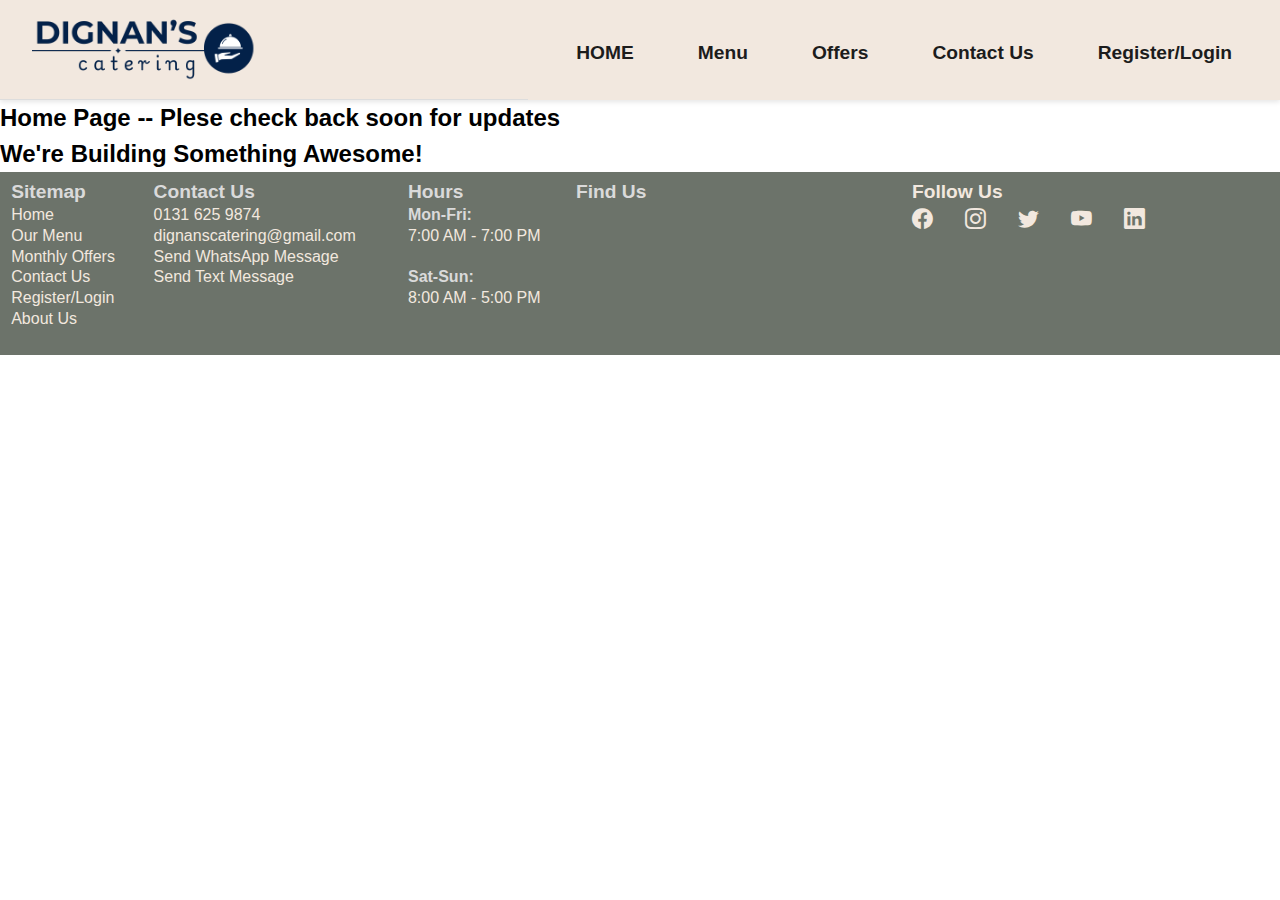
<file: index.html>
<!DOCTYPE html>
<html lang="en">
<head>
    <meta charset="UTF-8">
    <meta name="viewport" content="width=device-width, initial-scale=1.0">
    <title>Dignan's catering</title>
    <link rel="stylesheet" href="css/styles.css">
    
    <link rel="stylesheet" href="https://cdn.jsdelivr.net/npm/bootstrap-icons@1.11.3/font/bootstrap-icons.min.css">

</head>
<body>
    <!-- Header Container -->
    <header>
        <!-- left hand container -->
         <div class="header-top">
            <div class="logo container">
                <img class="logo" src="images/dignans.png" alt="Dignan's Catering Logo">
            </div>
            <!-- <div class="text-logp">
                dignans catering
            </div> -->
         </div>
         <!-- End of left hand container-->
            
         <!-- Start of Navigation Bar -->
        
          <nav class="nav" id="nav">
            
            <button class="cerrar-menu" id="cerrar"><i class="bi bi-x-lg"></i></button>

            <ul class="nav-list">
                <li><a href="index.html">HOME</a></li>
                <li><a href="menu.html">Menu</a></li>
                <li><a href="offers.html">Offers</a></li>
                <li><a href="contact-us.html">Contact Us</a></li>
                <li><a href="register-login.html">Register/Login</a></li>
            </ul>
          </nav>
          
          <button class="abrir-menu" id="abrir"><i class="bi bi-list"></i></button>
          
          <!-- End of navigation bar -->
    </header>
    <!-- End of Header -->
<!-- Main part of page -->
<main class="home">
    <h2>Home Page -- Plese check back soon for updates <br>
        We're Building Something Awesome!  </h2>
</main>
<footer class="footer">
    <!-- Left hand -->
    <div class="footer-section">
        <div class="sitemap">
            <h3>Sitemap</h3>
            <p><a href="index.html">Home</a></p>
            <p><a href="menu.html">Our Menu</a></p>
            <p><a href="offers.html">Monthly Offers</a></p>
            <p><a href="contact-us.html">Contact Us</a></p>
            <p><a href="register-login.html">Register/Login</a></p>
            <p><a href="#">About Us</a></p>

        </div>

        <div class="contact-us">
            <h3>Contact Us</h3>
            <p><a href="tel:+441316259874">0131 625 9874</a></p>
            <p> <a href="mailto:dignanscatering@gmail.com">dignanscatering@gmail.com </a> </p>
            <p><a href="https://wa.me/441316259874"> Send WhatsApp Message</a></p>
            <p><a href="sms:+441316259874">Send Text Message</a></p>
        </div>
       
        <div class="open-hours">
            <h3>Hours</h3>
            <h4>Mon-Fri:</h4> <p> 7:00 AM - 7:00 PM</p>
            <br>
            <h4>Sat-Sun:</h4> <p> 8:00 AM - 5:00 PM</p>
        </div>
        <div class="find-us">
            <h3>Find Us</h3>
            
            <iframe src="https://www.google.com/maps/embed?pb=!1m18!1m12!1m3!1d8935.452559954687!2d-3.194233313474652!3d55.95174397053437!2m3!1f0!2f0!3f0!3m2!1i1024!2i768!4f13.1!3m3!1m2!1s0x4887c788b8bab3c3%3A0xd28beb63ff981b64!2sEdinburgh%20EH8%208BG!5e0!3m2!1sen!2suk!4v1734085086407!5m2!1sen!2suk" width="600" height="450" style="border:0;" allowfullscreen="" loading="lazy" referrerpolicy="no-referrer-when-downgrade"></iframe>
        </div>
        <div class="follow-us">
            <h3>Follow Us</h3>
            <div class="icons">
                <a href="#" class="social-icon"><i class="bi bi-facebook"></i> </a>
                <a href="#" class="social-icon"><i class="bi bi-instagram"></i></a>
                <a href="#" class="social-icon"><i class="bi bi-twitter"></i></a>
                <a href="#" class="social-icon"><i class="bi bi-youtube"></i></a>
                <a href="#" class="social-icon"><i class="bi bi-linkedin"></i></i></a>
            </div>
        </div>

        
    </div>
</footer>
    <script src="./js/script.js"></script>
</body>
</html>
</file>
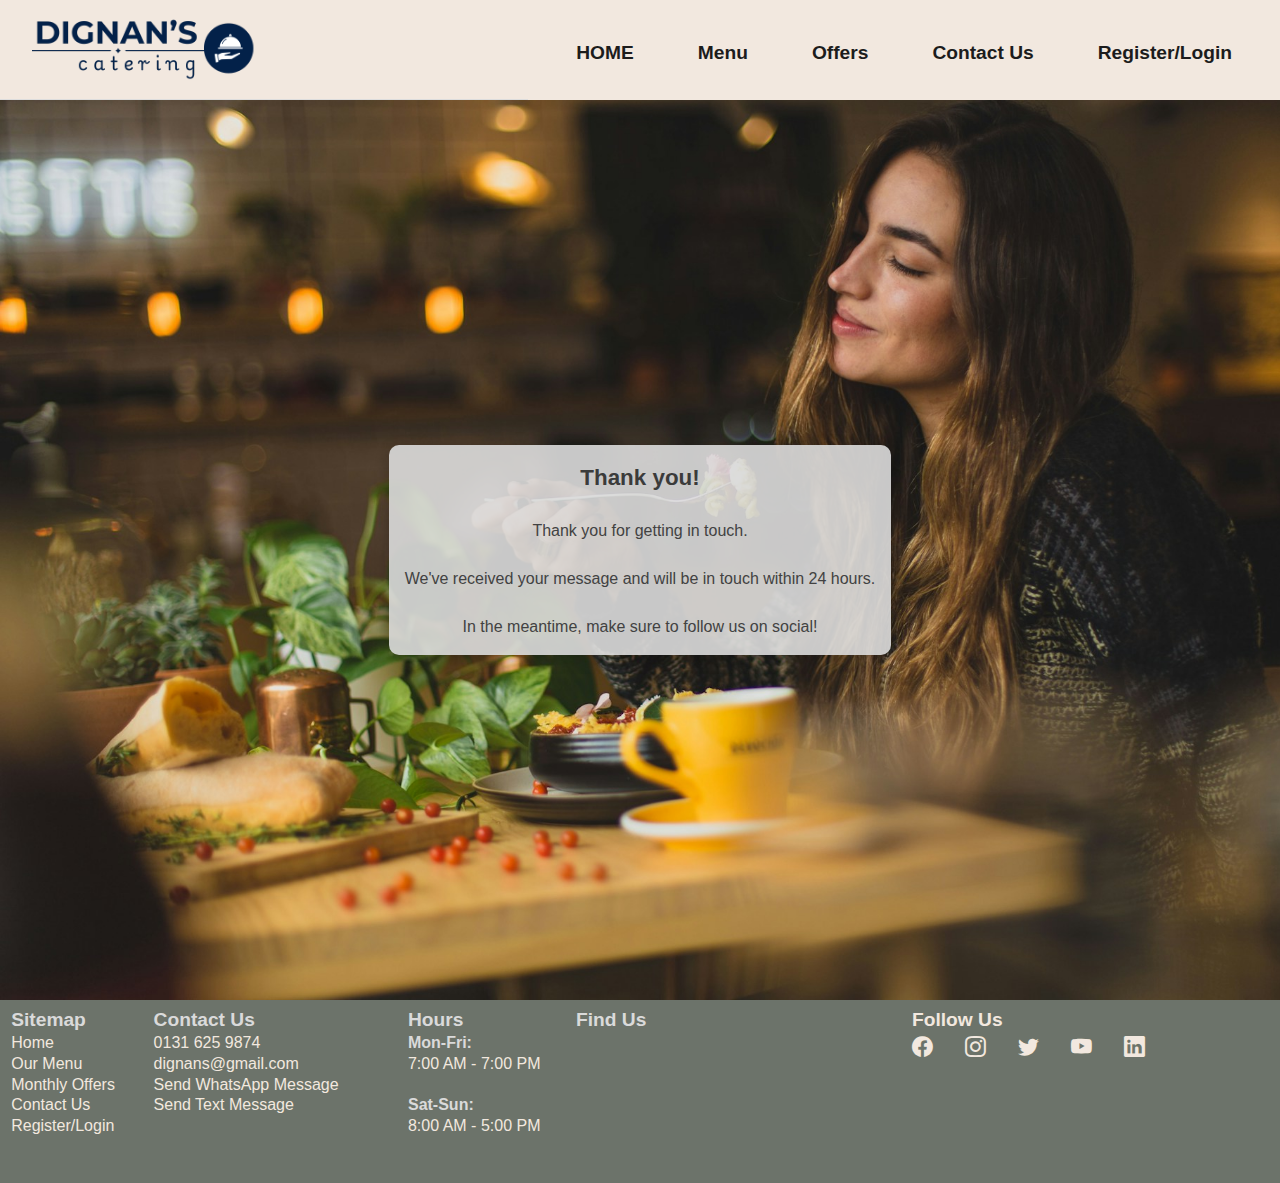
<file: confirmation.html>
<!DOCTYPE html>
<html lang="en">
<head>
    <meta charset="UTF-8">
    <meta name="viewport" content="width=device-width, initial-scale=1.0">

    <!-- Robots -->
    <meta name="robots" content="index, follow">
    
    <title>Dignan's catering - Registration Confirmation</title>
    <link rel="stylesheet" href="css/styles.css">
    
    <link rel="stylesheet" href="https://cdn.jsdelivr.net/npm/bootstrap-icons@1.11.3/font/bootstrap-icons.min.css">

</head>
<body>
    <!-- Header Container -->
    <header>
        
         <div class="header-top">
            <div class="logo container">
                <img class="logo" src="images/dignans.png" alt="Dignan's Catering Logo">
            </div>
         </div>
          <button class="abrir-menu" id="abrir"><i class="bi bi-list"></i></button>
          <nav class="nav" id="nav">
            
            <button class="cerrar-menu" id="cerrar"><i class="bi bi-x-lg"></i></button>

            <ul class="nav-list">
                <li><a href="index.html">HOME</a></li>
                <li><a href="menu.html">Menu</a></li>
                <li><a href="offers.html">Offers</a></li>
                <li><a href="contact-us.html">Contact Us</a></li>
                <li><a href="register-login.html">Register/Login</a></li>
            </ul>
          </nav>
    
    </header>
    <!-- End of Header -->
<!-- Main part of page -->
<main class="main-content">
    <section class="confirmation-form-section">
        <!-- <h1>Contact Us</h1> -->
        <div class="confirmation-form">
            <h3>Thank you!</h3><br>
            <p>Thank you for getting in touch. <span id="storedName"></span></p><br>
            <p>We've received your message and will be in touch within 24 hours. <span id="storedEmail"></span></p><br>
            <p>In the meantime, make sure to follow us on social!</p>
            <p id="storedMessage"></p>
        </div>
    </section>
</main>
<footer class="footer">
    <!-- Left hand -->
    <div class="footer-section">
        <div class="sitemap">
            <h3>Sitemap</h3>
            <p><a href="index.html">Home</a></p>
            <p><a href="menu.html">Our Menu</a></p>
            <p><a href="offers.html">Monthly Offers</a></p>
            <p><a href="contact-us.html">Contact Us</a></p>
            <p><a href="register-login.html">Register/Login</a></p>
            
        </div>

        <div class="contact-us">
            <h3>Contact Us</h3>
            <p><a href="tel:+441316259874">0131 625 9874</a></p>
            <p> <a href="mailto:dignans@gmail.com">dignans@gmail.com </a> </p>
            <p><a href="https://wa.me/441316259874"> Send WhatsApp Message</a></p>
            <p><a href="sms:+441316259874">Send Text Message</a></p>
        </div>
       
        <div class="open-hours">
            <h3>Hours</h3>
            <h4>Mon-Fri:</h4> <p> 7:00 AM - 7:00 PM</p>
            <br>
            <h4>Sat-Sun:</h4> <p> 8:00 AM - 5:00 PM</p>
        </div>
        <div class="find-us">
            <h3>Find Us</h3>
            
            <iframe title="Map showing the location of dignan's Catering" src="https://www.google.com/maps/embed?pb=!1m18!1m12!1m3!1d8935.452559954687!2d-3.194233313474652!3d55.95174397053437!2m3!1f0!2f0!3f0!3m2!1i1024!2i768!4f13.1!3m3!1m2!1s0x4887c788b8bab3c3%3A0xd28beb63ff981b64!2sEdinburgh%20EH8%208BG!5e0!3m2!1sen!2suk!4v1734085086407!5m2!1sen!2suk" width="600" height="450" style="border:0;" allowfullscreen="" loading="lazy" referrerpolicy="no-referrer-when-downgrade"></iframe>
        </div>
        <div class="follow-us">
            <h3>Follow Us</h3>
            <div class="icons">
                <a href="https://www.facebook.com/" class="social-icon"><i class="bi bi-facebook"></i> </a>
                <a href="https://www.instagram.com/" class="social-icon"><i class="bi bi-instagram"></i></a>
                <a href="https://twitter.com/" class="social-icon"><i class="bi bi-twitter"></i></a>
                <a href="https://www.youtube.com/" class="social-icon"><i class="bi bi-youtube"></i></a>
                <a href="https://www.linkedin.com/" class="social-icon"><i class="bi bi-linkedin"></i></a>
            </div>
        </div>

        
    </div>
</footer>
    <script src="./js/script.js"></script>
</body>
</html>
</file>
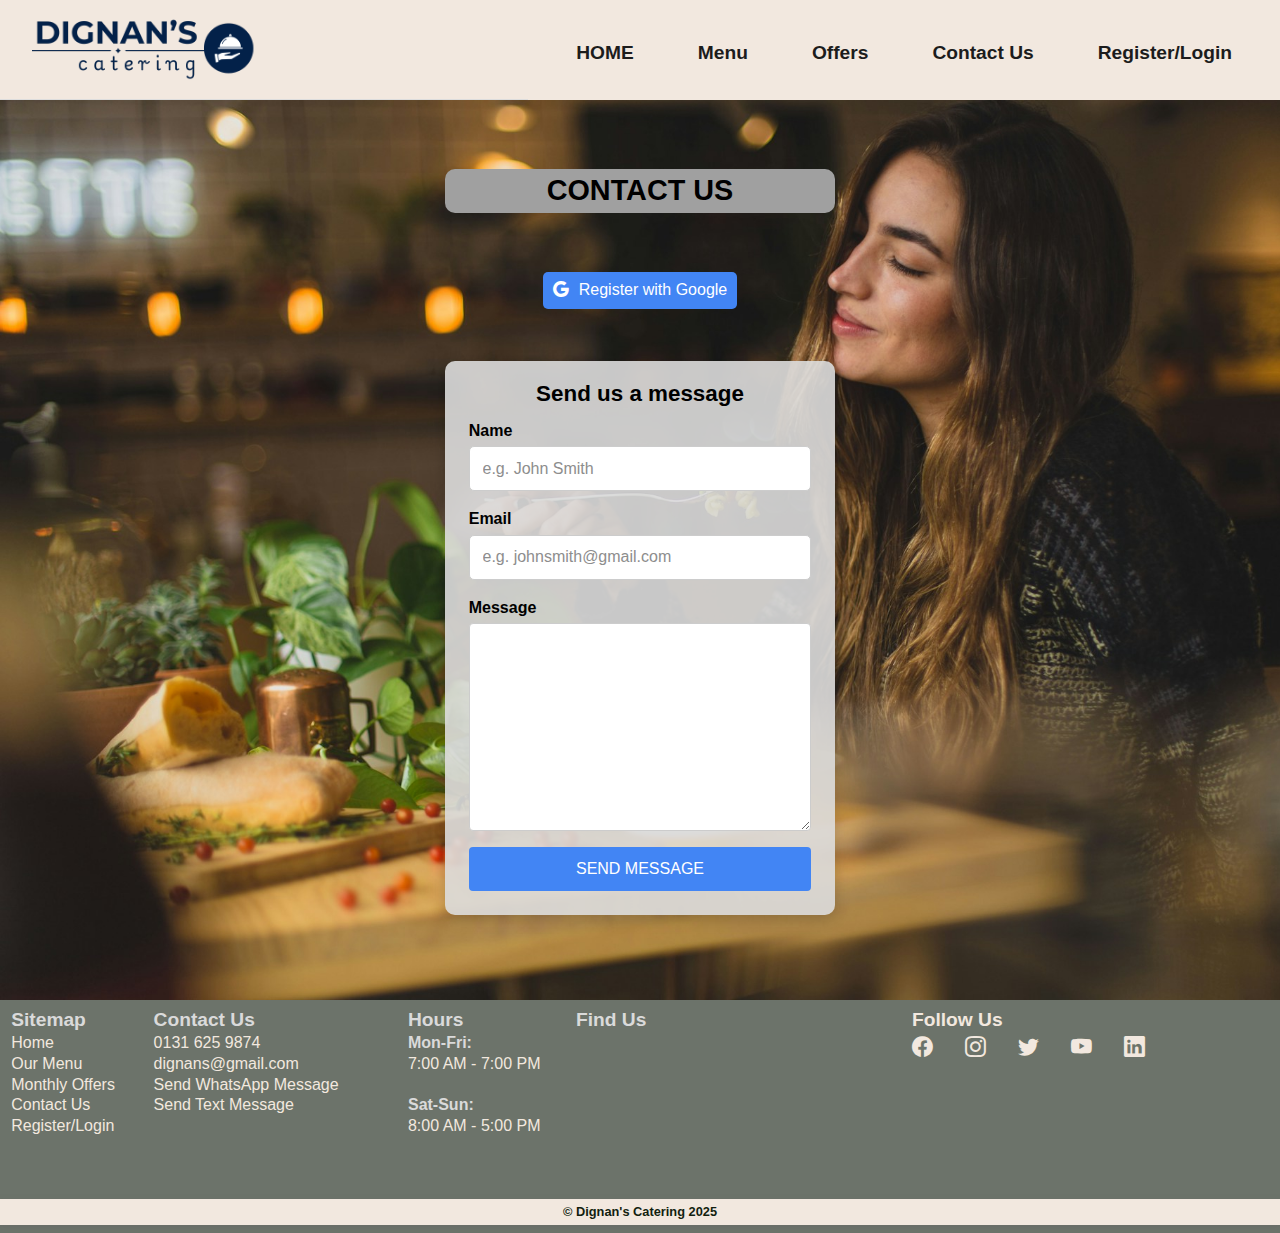
<file: contact-us.html>
<!DOCTYPE html>
<html lang="en">
    <head>
        <meta charset="UTF-8">
        <meta name="viewport" content="width=device-width, initial-scale=1.0">
    
        <!-- SEO Meta Tags -->
         <meta name="description" content="Get in touch with Dignan's Catering for inquiries, orders, or special catering requests. Contact us via phone, email, WhatsApp, or visit us in Edinburgh.">
         <meta name="keywords" content="contact Dignan's Catering, catering inquiries, food orders, customer support, Edinburgh catering">
         <meta name="author" content="Dignan's Catering">
         <meta name="robots" content="index, follow">
    
        <!-- Open Graph (For Facebook & Linkedin) -->
         <meta property="og:title" content="Contact Dignan's Catering - We're Here to Help!">
         <meta property="og:description" content="Have questions or need catering services? Reach out to Dignan's Catering via phone, email, or WhatsApp. We're happy to assist!">
         <meta property="og:image" content="images/dignans.png">
         <meta property="og:url" content="https://dignnanscatering.netlify.app/contact-us">
         <meta property="og:type" content="website">
    
         <!-- Twitter Card (For Twitter/X sharing) -->
         <meta name="twitter:card" content="summary_large_image">
         <meta name="twitter:title" content="Contact Dignan's Catering - We're Here to Help!">
         <meta name="twitter:description" content="Reach out to Dignan's Catering for orders, inquiries, or special requests. Contact us today!">     
         <meta name="twitter:image" content="images/dignans.png">
         <meta property="og:url" content="https://dignnanscatering.netlify.app/contact-us">
         <meta property="og:type" content="website">

         <!-- Robots -->
         <meta name="robots" content="index, follow">
    
        <title>Dignan's catering - Delicious Food for Every Ocassion</title>
        <link rel="stylesheet" href="css/styles.css">
        
        <link rel="stylesheet" href="https://cdn.jsdelivr.net/npm/bootstrap-icons@1.11.3/font/bootstrap-icons.min.css">
    
    </head>
<body>
    <!-- Header Container -->
    <header>
        <!-- left hand container -->
         <div class="header-top">
            <div class="logo container">
                <a href="index.html"><img class="logo" src="images/dignans.png" alt="Dignan's Catering Logo"></a>
            </div>
         </div>
          <button class="abrir-menu" id="abrir"><i class="bi bi-list"></i></button>
          <nav class="nav" id="nav">
            
            <button class="cerrar-menu" id="cerrar"><i class="bi bi-x-lg"></i></button>

            <ul class="nav-list">
                <li><a href="index.html">HOME</a></li>
                <li><a href="menu.html">Menu</a></li>
                <li><a href="offers.html">Offers</a></li>
                <li><a href="contact-us.html">Contact Us</a></li>
                <li><a href="register-login.html">Register/Login</a></li>
            </ul>
          </nav>
    
    </header>
    <!-- End of Header -->
<!-- Main part of page -->
<main class="main-content">
    <section class="contact-us-section">
        <h2>CONTACT US</h2>
        <section class="contact">
            <button class="google-btn">
                <i class="bi bi-google"></i> Register with Google
            </button>
        </section>
        <section class="contact-form-section">
            <h3>Send us a message</h3>
            <form class="contact-form" id="myform" onsubmit="return validateForm()">
                <div class="form-group" >
                    <label for="name">  Name</label> 
                    <input type="text" id="name" name="name" placeholder="e.g. John Smith" required>
                    <span id="nameError" class="error"></span>
            </div>
            
            <div class="form-group">
                    <label for="email">  Email</label> 
                    <input type="email" id="email" name="email" placeholder="e.g. johnsmith@gmail.com" required>
                    <span id="emailError" class="error"></span>
                </div>

                <div class="form-group">
                    <label for="message">  Message</label> 
                    <textarea id="message" name="message" cols="30" rows="10" placeholder="" required> </textarea>
                    <span id="messageError" class="error"></span>
                </div>

                <div class="form-group">
                    <button type="submit" class="submit-btn">SEND MESSAGE</button>
                </div>
            </form>
        </section>
    </section>
<script src="js/script.js"></script>

</main>
<footer class="footer">
    <!-- Left hand -->
    <div class="footer-section">
        <div class="sitemap">
            <h3>Sitemap</h3>
            <p><a href="index.html">Home</a></p>
            <p><a href="menu.html">Our Menu</a></p>
            <p><a href="offers.html">Monthly Offers</a></p>
            <p><a href="contact-us.html">Contact Us</a></p>
            <p><a href="register-login.html">Register/Login</a></p>
            

        </div>

        <div class="contact-us">
            <h3>Contact Us</h3>
            <p><a href="tel:+441316259874">0131 625 9874</a></p>
            <p> <a href="mailto:dignans@gmail.com">dignans@gmail.com </a> </p>
            <p><a href="https://wa.me/441316259874"> Send WhatsApp Message</a></p>
            <p><a href="sms:+441316259874">Send Text Message</a></p>
        </div>
       
        <div class="open-hours">
            <h3>Hours</h3>
            <h4>Mon-Fri:</h4> <p> 7:00 AM - 7:00 PM</p>
            <br>
            <h4>Sat-Sun:</h4> <p> 8:00 AM - 5:00 PM</p>
        </div>
        <div class="find-us">
            <h3>Find Us</h3>
            
            <iframe title="Map showing the location of dignan's Catering" src="https://www.google.com/maps/embed?pb=!1m18!1m12!1m3!1d8935.452559954687!2d-3.194233313474652!3d55.95174397053437!2m3!1f0!2f0!3f0!3m2!1i1024!2i768!4f13.1!3m3!1m2!1s0x4887c788b8bab3c3%3A0xd28beb63ff981b64!2sEdinburgh%20EH8%208BG!5e0!3m2!1sen!2suk!4v1734085086407!5m2!1sen!2suk" width="600" height="450" style="border:0;" allowfullscreen="" loading="lazy" referrerpolicy="no-referrer-when-downgrade"></iframe>
        </div>
        <div class="follow-us">
            <h3>Follow Us</h3>
            <div class="icons">
                <a href="https://www.facebook.com/" class="social-icon"><i class="bi bi-facebook"></i> </a>
                <a href="https://www.instagram.com/" class="social-icon"><i class="bi bi-instagram"></i></a>
                <a href="https://twitter.com/" class="social-icon"><i class="bi bi-twitter"></i></a>
                <a href="https://www.youtube.com/" class="social-icon"><i class="bi bi-youtube"></i></a>
                <a href="https://www.linkedin.com/" class="social-icon"><i class="bi bi-linkedin"></i></a>
            </div>
        </div>

        <div class="copyright">
            <h4> &copy; Dignan's Catering 2025 </h4>
        </div>
        
    </div>
</footer>
    <script src="./js/script.js"></script>
</body>
</html>
</file>
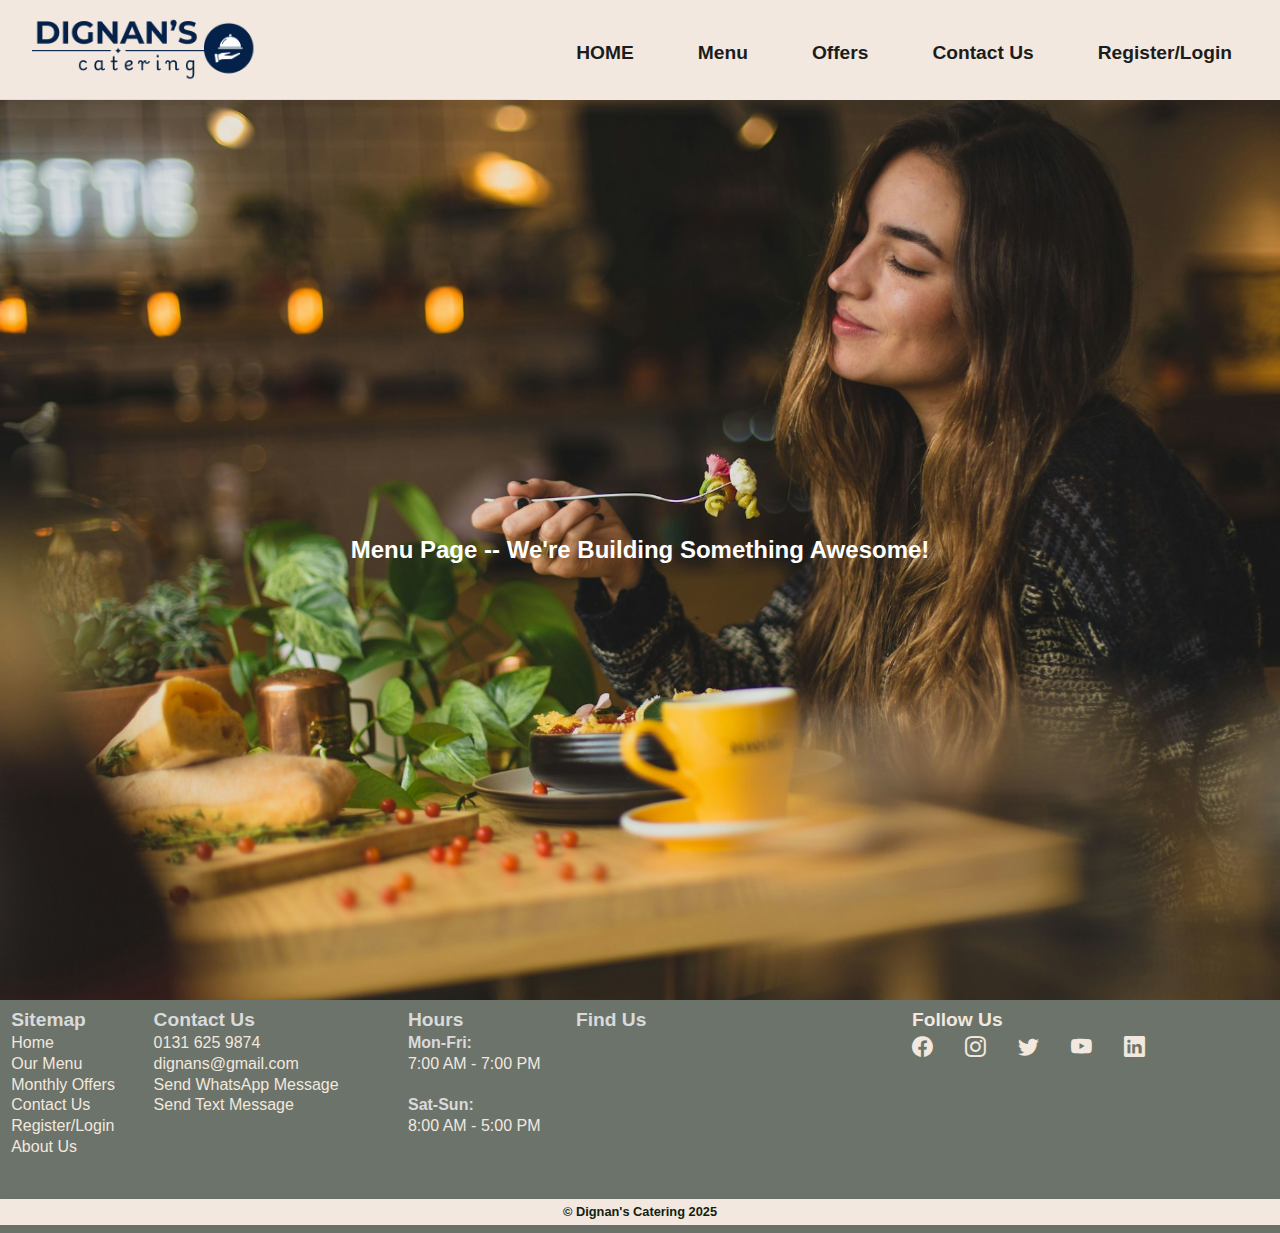
<file: menu.html>
<!DOCTYPE html>
<html lang="en">
<head>
    <meta charset="UTF-8">
    <meta name="viewport" content="width=device-width, initial-scale=1.0">
    <title>Dignan's catering</title>
    <link rel="stylesheet" href="css/styles.css">
    
    <link rel="stylesheet" href="https://cdn.jsdelivr.net/npm/bootstrap-icons@1.11.3/font/bootstrap-icons.min.css">

</head>
<body>
    <!-- Header Container -->
    <header>
        <!-- left hand container -->
         <div class="header-top">
            <div class="logo container">
                <img class="logo" src="images/dignans.png" alt="Dignan's Catering Logo">
            </div>
         </div>
          <button class="abrir-menu" id="abrir"><i class="bi bi-list"></i></button>
          <nav class="nav" id="nav">
            
            <button class="cerrar-menu" id="cerrar"><i class="bi bi-x-lg"></i></button>

            <ul class="nav-list">
                <li><a href="index.html">HOME</a></li>
                <li><a href="menu.html">Menu</a></li>
                <li><a href="offers.html">Offers</a></li>
                <li><a href="contact-us.html">Contact Us</a></li>
                <li><a href="register-login.html">Register/Login</a></li>
            </ul>
          </nav>
    
    </header>
    <!-- End of Header -->
<!-- Main part of page -->
<main class="main-content">
    <h2>Menu Page -- We're Building Something Awesome!</h2>
</main>
<footer class="footer">
    <!-- Left hand -->
    <div class="footer-section">
        <div class="sitemap">
            <h3>Sitemap</h3>
            <p><a href="index.html">Home</a></p>
            <p><a href="menu.html">Our Menu</a></p>
            <p><a href="offers.html">Monthly Offers</a></p>
            <p><a href="contact-us.html">Contact Us</a></p>
            <p><a href="register-login.html">Register/Login</a></p>
            <p><a href="#">About Us</a></p>

        </div>

        <div class="contact-us">
            <h3>Contact Us</h3>
            <p><a href="tel:+441316259874">0131 625 9874</a></p>
            <p> <a href="mailto:dignans@gmail.com">dignans@gmail.com </a> </p>
            <p><a href="https://wa.me/441316259874"> Send WhatsApp Message</a></p>
            <p><a href="sms:+441316259874">Send Text Message</a></p>
        </div>
       
        <div class="open-hours">
            <h3>Hours</h3>
            <h4>Mon-Fri:</h4> <p> 7:00 AM - 7:00 PM</p>
            <br>
            <h4>Sat-Sun:</h4> <p> 8:00 AM - 5:00 PM</p>
        </div>
        <div class="find-us">
            <h3>Find Us</h3>
            
            <iframe src="https://www.google.com/maps/embed?pb=!1m18!1m12!1m3!1d8935.452559954687!2d-3.194233313474652!3d55.95174397053437!2m3!1f0!2f0!3f0!3m2!1i1024!2i768!4f13.1!3m3!1m2!1s0x4887c788b8bab3c3%3A0xd28beb63ff981b64!2sEdinburgh%20EH8%208BG!5e0!3m2!1sen!2suk!4v1734085086407!5m2!1sen!2suk" width="600" height="450" style="border:0;" allowfullscreen="" loading="lazy" referrerpolicy="no-referrer-when-downgrade"></iframe>
        </div>
        <div class="follow-us">
            <h3>Follow Us</h3>
            <div class="icons">
                <a href="#" class="social-icon"><i class="bi bi-facebook"></i> </a>
                <a href="#" class="social-icon"><i class="bi bi-instagram"></i></a>
                <a href="#" class="social-icon"><i class="bi bi-twitter"></i></a>
                <a href="#" class="social-icon"><i class="bi bi-youtube"></i></a>
                <a href="#" class="social-icon"><i class="bi bi-linkedin"></i></i></a>
            </div>
        </div>

        <div class="copyright">
            <h4> &copy; Dignan's Catering 2025 </h3>
        </div>

        
    </div>
</footer>
    <script src="./js/script.js"></script>
</body>
</html>
</file>
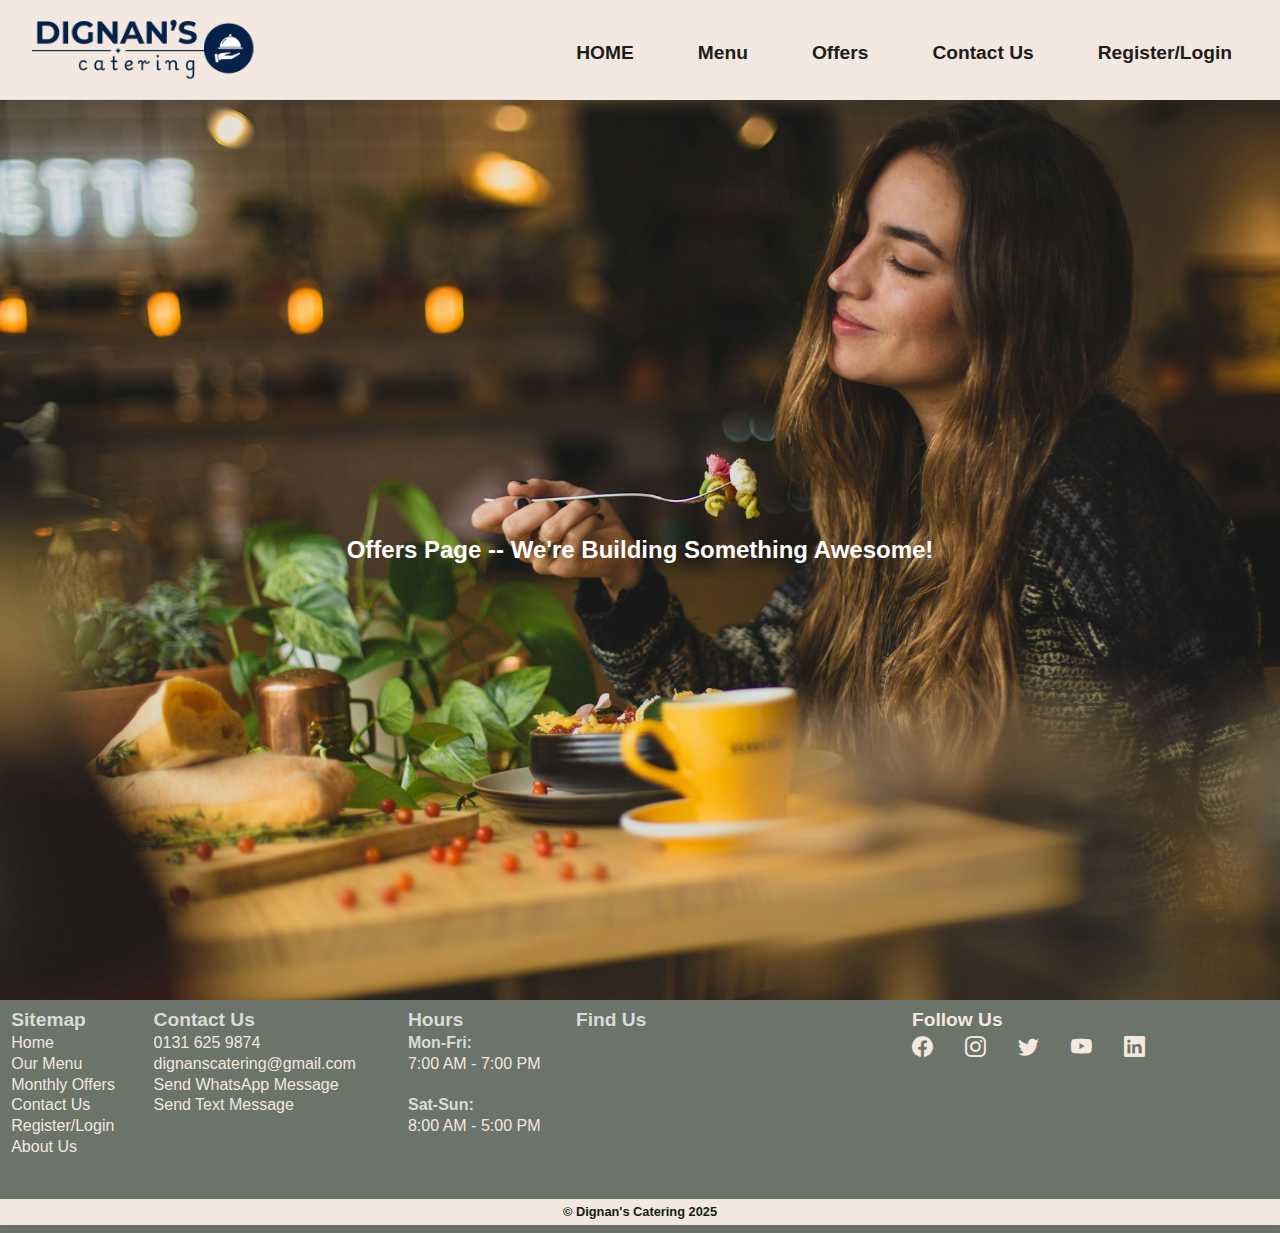
<file: offers.html>
<!DOCTYPE html>
<html lang="en">
<head>
    <meta charset="UTF-8">
    <meta name="viewport" content="width=device-width, initial-scale=1.0">
    <title>Dignan's catering</title>
    <link rel="stylesheet" href="css/styles.css">
    
    <link rel="stylesheet" href="https://cdn.jsdelivr.net/npm/bootstrap-icons@1.11.3/font/bootstrap-icons.min.css">

</head>
<body>
    <!-- Header Container -->
    <header>
        <!-- left hand container -->
         <div class="header-top">
            <div class="logo container">
                <img class="logo" src="images/dignans.png" alt="Dignan's Catering Logo">
            </div>
         </div>
          <button class="abrir-menu" id="abrir"><i class="bi bi-list"></i></button>
          <nav class="nav" id="nav">
            
            <button class="cerrar-menu" id="cerrar"><i class="bi bi-x-lg"></i></button>

            <ul class="nav-list">
                <li><a href="index.html">HOME</a></li>
                <li><a href="menu.html">Menu</a></li>
                <li><a href="offers.html">Offers</a></li>
                <li><a href="contact-us.html">Contact Us</a></li>
                <li><a href="register-login.html">Register/Login</a></li>
            </ul>
          </nav>
    
    </header>
    <!-- End of Header -->
<!-- Main part of page -->
<main class="main-content">
    <h2>Offers Page -- We're Building Something Awesome!</h2>
</main>
<footer class="footer">
    <!-- Left hand -->
    <div class="footer-section">
        <div class="sitemap">
            <h3>Sitemap</h3>
            <p><a href="index.html">Home</a></p>
            <p><a href="menu.html">Our Menu</a></p>
            <p><a href="offers.html">Monthly Offers</a></p>
            <p><a href="contact-us.html">Contact Us</a></p>
            <p><a href="register-login.html">Register/Login</a></p>
            <p><a href="#">About Us</a></p>

        </div>

        <div class="contact-us">
            <h3>Contact Us</h3>
            <p><a href="tel:+441316259874">0131 625 9874</a></p>
            <p> <a href="mailto:dignanscatering@gmail.com">dignanscatering@gmail.com </a> </p>
            <p><a href="https://wa.me/441316259874"> Send WhatsApp Message</a></p>
            <p><a href="sms:+441316259874">Send Text Message</a></p>
        </div>
       
        <div class="open-hours">
            <h3>Hours</h3>
            <h4>Mon-Fri:</h4> <p> 7:00 AM - 7:00 PM</p>
            <br>
            <h4>Sat-Sun:</h4> <p> 8:00 AM - 5:00 PM</p>
        </div>
        <div class="find-us">
            <h3>Find Us</h3>
            
            <iframe src="https://www.google.com/maps/embed?pb=!1m18!1m12!1m3!1d8935.452559954687!2d-3.194233313474652!3d55.95174397053437!2m3!1f0!2f0!3f0!3m2!1i1024!2i768!4f13.1!3m3!1m2!1s0x4887c788b8bab3c3%3A0xd28beb63ff981b64!2sEdinburgh%20EH8%208BG!5e0!3m2!1sen!2suk!4v1734085086407!5m2!1sen!2suk" width="600" height="450" style="border:0;" allowfullscreen="" loading="lazy" referrerpolicy="no-referrer-when-downgrade"></iframe>
        </div>
        <div class="follow-us">
            <h3>Follow Us</h3>
            <div class="icons">
                <a href="#" class="social-icon"><i class="bi bi-facebook"></i> </a>
                <a href="#" class="social-icon"><i class="bi bi-instagram"></i></a>
                <a href="#" class="social-icon"><i class="bi bi-twitter"></i></a>
                <a href="#" class="social-icon"><i class="bi bi-youtube"></i></a>
                <a href="#" class="social-icon"><i class="bi bi-linkedin"></i></i></a>
            </div>
        </div>

        <div class="copyright">
            <h4> &copy; Dignan's Catering 2025 </h3>
        </div>
        
    </div>
</footer>
    <script src="./js/script.js"></script>
</body>
</html>
</file>
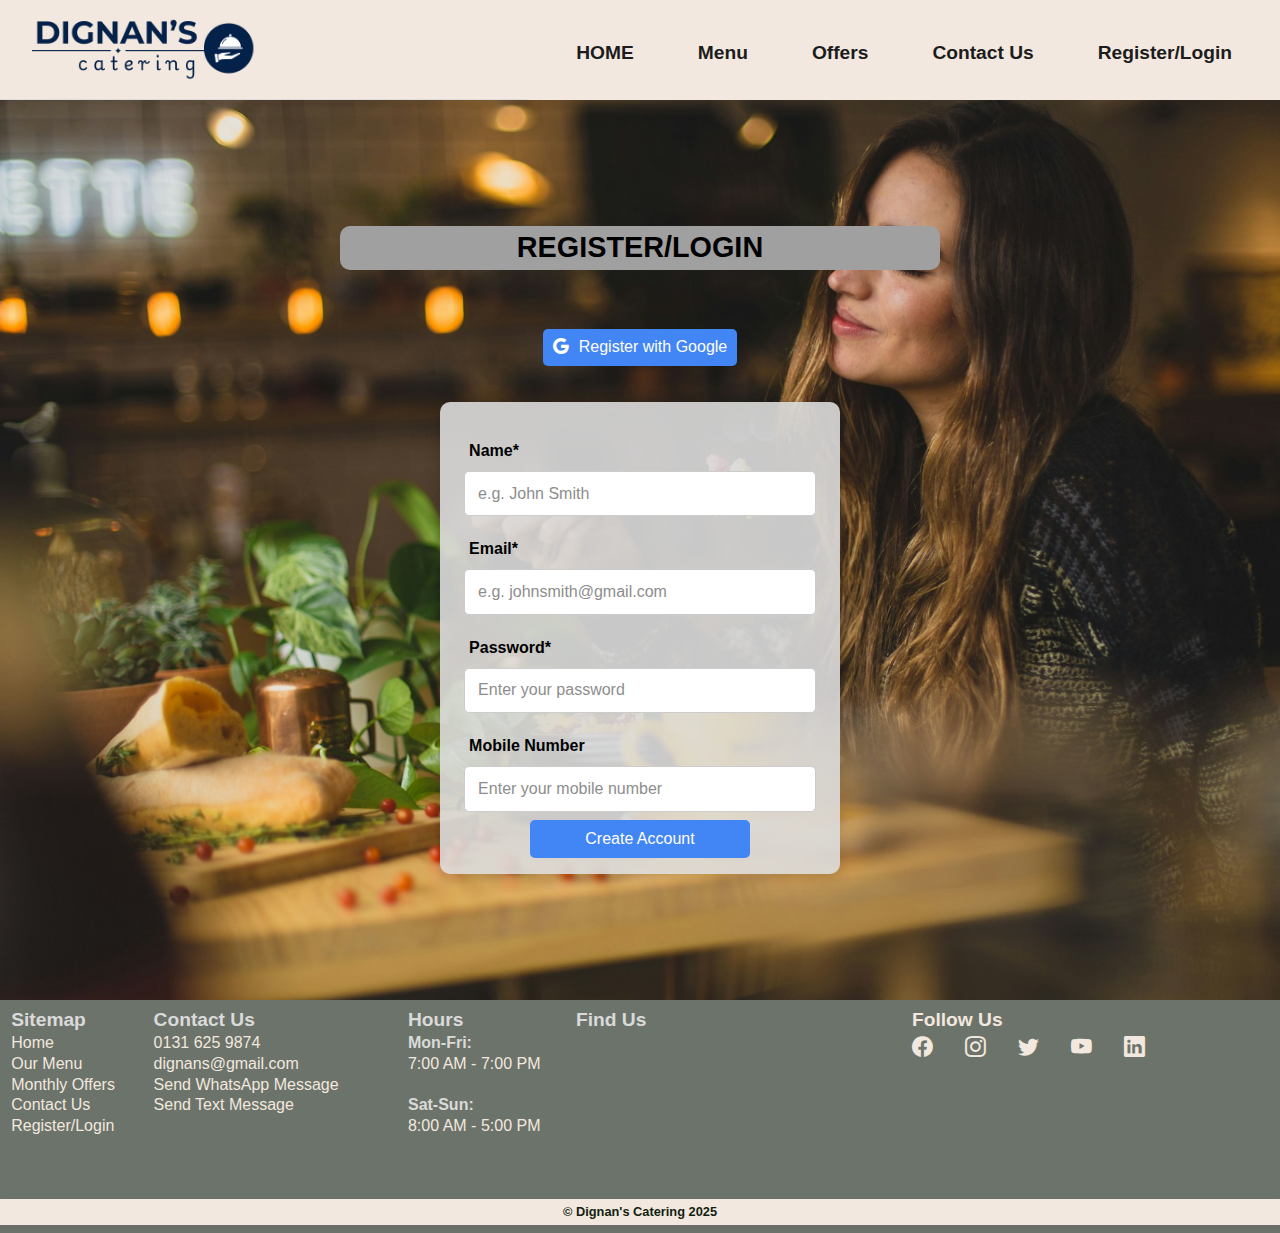
<file: register-login.html>
<!DOCTYPE html>
<html lang="en">
    <head>
        <meta charset="UTF-8">
        <meta name="viewport" content="width=device-width, initial-scale=1.0">
    
        <!-- SEO Meta Tags -->
         <meta name="description" content="Create an account or log in to Dignan's Catering to access exclusive offers, place orders, and manage your preferences. Sign up now!">
         <meta name="keywords" content="Dignan's Catering login, register account, sign in, create account, catering membership">
         <meta name="author" content="Dignan's Catering">
         <meta name="robots" content="index, follow">
    
        <!-- Open Graph (For Facebook & Linkedin) -->
         <meta property="og:title" content="Register or Login - Dignan's Catering">
         <meta property="og:description" content="Sign up or log in to Dignan's Catering to enjoy special offers, manage your account, and order delicious food.">
         <meta property="og:image" content="images/dignans.png">
         <meta property="og:url" content="https://dignanscatering.netlify.app/register-login">
         <meta property="og:type" content="website">

    <!-- Twitter Card (For Twitter/X sharing) -->
         <meta name="twitter:card" content="summary_large_image">
         <meta name="twitter:title" content="Register or Login - Dignan's Catering">
         <meta name="twitter:description" content="Join Dignan's Catering by creating an account or logging in. Enjoy personalized features and great deals!">
         <meta name="twitter:image" content="images/dignans.png">
         <meta name="twitter:url" content="https://dignanscatering.netlify.app/register-login">
         <meta property="og:type" content="website">

         <!-- Robots -->
         <meta name="robots" content="index, follow">
    
        <title>Dignan's catering - Delicious Food for Every Ocassion</title>
        <link rel="stylesheet" href="css/styles.css">
        
        <link rel="stylesheet" href="https://cdn.jsdelivr.net/npm/bootstrap-icons@1.11.3/font/bootstrap-icons.min.css">
    
    </head>
<body>
    <!-- Header Container -->
    <header>
        <!-- left hand container -->
         <div class="header-top">
            <div class="logo container">
                <a href="index.html"><img class="logo" src="images/dignans.png" alt="Dignan's Catering Logo"></a>
            </div>
         </div>
          <button class="abrir-menu" id="abrir"><i class="bi bi-list"></i></button>
          <nav class="nav" id="nav">
            
            <button class="cerrar-menu" id="cerrar"><i class="bi bi-x-lg"></i></button>

            <ul class="nav-list">
                <li><a href="index.html">HOME</a></li>
                <li><a href="menu.html">Menu</a></li>
                <li><a href="offers.html">Offers</a></li>
                <li><a href="contact-us.html">Contact Us</a></li>
                <li><a href="register-login.html">Register/Login</a></li>
            </ul>
          </nav>
    
    </header>
    <!-- End of Header -->
<!-- Main part of page -->
<main class="main-content">
    <section class="register-page">
        <h2>REGISTER/LOGIN</h2>
        <section class="register">
            <button class="google-btn">
                <i class="bi bi-google"></i> Register with Google
            </button>
        </section>
        <section class="register-form">
            <form class="register-login-form" id="register-form" onsubmit="return validateForm1()">
                <div class="form-group" >
                    <label for="name">  Name*</label> 
                    <input type="text" id="name" name="name" placeholder="e.g. John Smith" required>
                    <span id="nameError" class="error"></span>
                </div>
            
                <div class="form-group">
                    <label for="email">  Email*</label> 
                    <input type="email" id="email" name="email" placeholder="e.g. johnsmith@gmail.com" required>
                    <span id="emailError" class="error"></span>
                </div>

                <div class="form-group">
                    <label for="password">Password*</label>
                    <input type="password" id="password" placeholder="Enter your password" required>
                    <span id="passwordError" class="error"></span>
                </div>
                <div class="form-group">
                    <label for="mobile">Mobile Number</label>
                    <input type="text" id="mobile" placeholder="Enter your mobile number">
                    <span id="mobileError" class="error"></span>
                </div>
                <button type="submit" class="btn-submit">Create Account</button>
            </form>
        </section>
    </section>
        <script src="js/script.js"></script>
</main>
<footer class="footer">
    <!-- Left hand -->
    <div class="footer-section">
        <div class="sitemap">
            <h3>Sitemap</h3>
            <p><a href="index.html">Home</a></p>
            <p><a href="menu.html">Our Menu</a></p>
            <p><a href="offers.html">Monthly Offers</a></p>
            <p><a href="contact-us.html">Contact Us</a></p>
            <p><a href="register-login.html">Register/Login</a></p>
            

        </div>

        <div class="contact-us">
            <h3>Contact Us</h3>
            <p><a href="tel:+441316259874">0131 625 9874</a></p>
            <p> <a href="mailto:dignans@gmail.com">dignans@gmail.com </a> </p>
            <p><a href="https://wa.me/441316259874"> Send WhatsApp Message</a></p>
            <p><a href="sms:+441316259874">Send Text Message</a></p>
        </div>
       
        <div class="open-hours">
            <h3>Hours</h3>
            <h4>Mon-Fri:</h4> <p> 7:00 AM - 7:00 PM</p>
            <br>
            <h4>Sat-Sun:</h4> <p> 8:00 AM - 5:00 PM</p>
        </div>
        <div class="find-us">
            <h3>Find Us</h3>
            
            <iframe src="https://www.google.com/maps/embed?pb=!1m18!1m12!1m3!1d8935.452559954687!2d-3.194233313474652!3d55.95174397053437!2m3!1f0!2f0!3f0!3m2!1i1024!2i768!4f13.1!3m3!1m2!1s0x4887c788b8bab3c3%3A0xd28beb63ff981b64!2sEdinburgh%20EH8%208BG!5e0!3m2!1sen!2suk!4v1734085086407!5m2!1sen!2suk" width="600" height="450" style="border:0;" allowfullscreen="" loading="lazy" referrerpolicy="no-referrer-when-downgrade"></iframe>
        </div>
        <div class="follow-us">
            <h3>Follow Us</h3>
            <div class="icons">
                <a href="https://www.facebook.com/" class="social-icon"><i class="bi bi-facebook"></i> </a>
                <a href="https://www.instagram.com/" class="social-icon"><i class="bi bi-instagram"></i></a>
                <a href="https://twitter.com/" class="social-icon"><i class="bi bi-twitter"></i></a>
                <a href="https://www.youtube.com/" class="social-icon"><i class="bi bi-youtube"></i></a>
                <a href="https://www.linkedin.com/" class="social-icon"><i class="bi bi-linkedin"></i></a>
            </div>
        </div>

        <div class="copyright">
            <h4> &copy; Dignan's Catering 2025 </h4>
        </div>
        
    </div>
</footer>
    <script src="./js/script.js"></script>
</body>
</html>
</file>
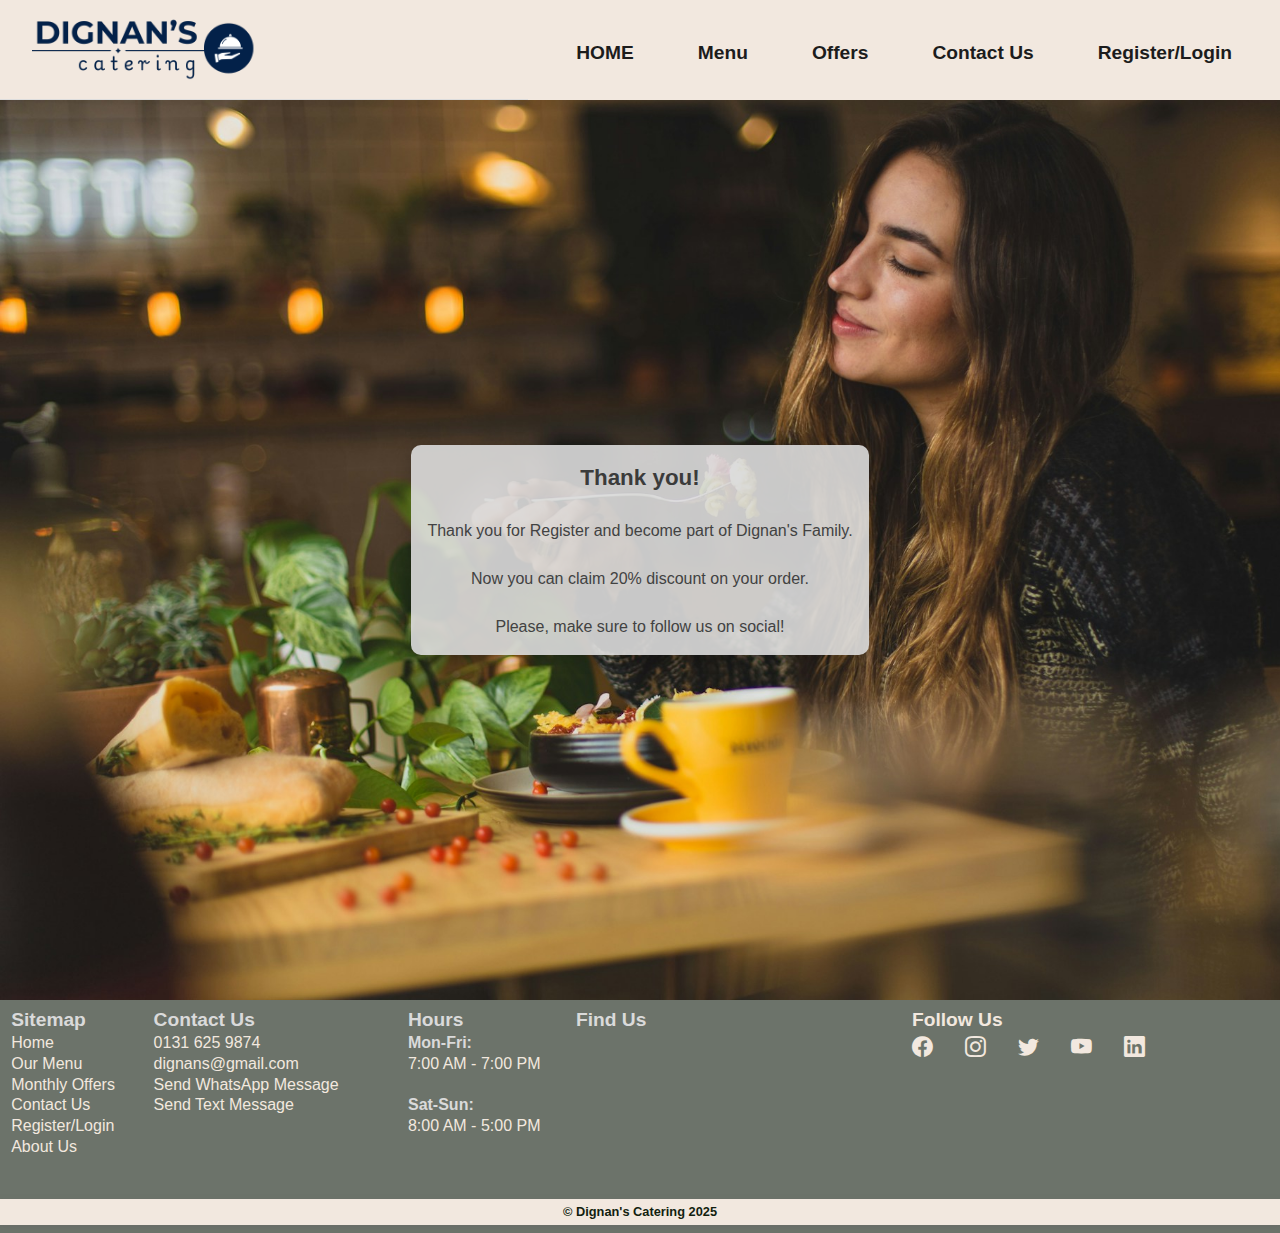
<file: registrationconfirm.html>
<!DOCTYPE html>
<html lang="en">
<head>
    <meta charset="UTF-8">
    <meta name="viewport" content="width=device-width, initial-scale=1.0">

    <!-- Robots -->
    <meta name="robots" content="index, follow">
    
    <title>Dignan's catering - Registration Confirmation</title>
    <link rel="stylesheet" href="css/styles.css">
    
    <link rel="stylesheet" href="https://cdn.jsdelivr.net/npm/bootstrap-icons@1.11.3/font/bootstrap-icons.min.css">

</head>
<body>
    <!-- Header Container -->
    <header>
        
         <div class="header-top">
            <div class="logo container">
                <img class="logo" src="images/dignans.png" alt="Dignan's Catering Logo">
            </div>
         </div>
          <button class="abrir-menu" id="abrir"><i class="bi bi-list"></i></button>
          <nav class="nav" id="nav">
            
            <button class="cerrar-menu" id="cerrar"><i class="bi bi-x-lg"></i></button>

            <ul class="nav-list">
                <li><a href="index.html">HOME</a></li>
                <li><a href="menu.html">Menu</a></li>
                <li><a href="offers.html">Offers</a></li>
                <li><a href="contact-us.html">Contact Us</a></li>
                <li><a href="register-login.html">Register/Login</a></li>
            </ul>
          </nav>
    
    </header>
    <!-- End of Header -->
<!-- Main part of page -->
<main class="main-content">
    <section class="confirmation-form-section">
        <!-- <h1>Contact Us</h1> -->
        <div class="confirmation-form">
            <h3>Thank you!</h3><br>
            <p>Thank you for Register and become part of Dignan's Family. <span id="storedName"></span></p><br>
            <p>Now you can claim 20% discount on your order. <span id="storedEmail"></span></p><br>
            <p>Please, make sure to follow us on social!</p>
            <p id="storedMessage"></p>
        </div>
    </section>
</main>
<footer class="footer">
    <!-- Left hand -->
    <div class="footer-section">
        <div class="sitemap">
            <h3>Sitemap</h3>
            <p><a href="index.html">Home</a></p>
            <p><a href="menu.html">Our Menu</a></p>
            <p><a href="offers.html">Monthly Offers</a></p>
            <p><a href="contact-us.html">Contact Us</a></p>
            <p><a href="register-login.html">Register/Login</a></p>
            <p><a href="#">About Us</a></p>

        </div>

        <div class="contact-us">
            <h3>Contact Us</h3>
            <p><a href="tel:+441316259874">0131 625 9874</a></p>
            <p> <a href="mailto:dignans@gmail.com">dignans@gmail.com </a> </p>
            <p><a href="https://wa.me/441316259874"> Send WhatsApp Message</a></p>
            <p><a href="sms:+441316259874">Send Text Message</a></p>
        </div>
       
        <div class="open-hours">
            <h3>Hours</h3>
            <h4>Mon-Fri:</h4> <p> 7:00 AM - 7:00 PM</p>
            <br>
            <h4>Sat-Sun:</h4> <p> 8:00 AM - 5:00 PM</p>
        </div>
        <div class="find-us">
            <h3>Find Us</h3>
            
            <iframe src="https://www.google.com/maps/embed?pb=!1m18!1m12!1m3!1d8935.452559954687!2d-3.194233313474652!3d55.95174397053437!2m3!1f0!2f0!3f0!3m2!1i1024!2i768!4f13.1!3m3!1m2!1s0x4887c788b8bab3c3%3A0xd28beb63ff981b64!2sEdinburgh%20EH8%208BG!5e0!3m2!1sen!2suk!4v1734085086407!5m2!1sen!2suk" width="600" height="450" style="border:0;" allowfullscreen="" loading="lazy" referrerpolicy="no-referrer-when-downgrade"></iframe>
        </div>
        <div class="follow-us">
            <h3>Follow Us</h3>
            <div class="icons">
                <a href="#" class="social-icon"><i class="bi bi-facebook"></i> </a>
                <a href="#" class="social-icon"><i class="bi bi-instagram"></i></a>
                <a href="#" class="social-icon"><i class="bi bi-twitter"></i></a>
                <a href="#" class="social-icon"><i class="bi bi-youtube"></i></a>
                <a href="#" class="social-icon"><i class="bi bi-linkedin"></i></a>
            </div>
        </div>
        
        <div class="copyright">
            <h4> &copy; Dignan's Catering 2025 </h4>
        </div>
        
    </div>
</footer>
    <script src="./js/script.js"></script>
</body>
</html>
</file>
<file: css/styles.css>
*{
    margin: 0;
    padding: 0;
    box-sizing: border-box; 
}

body{
    
    font-family: Arial, Helvetica, sans-serif;
    line-height: 1.5;
    /* background-position: center; */
}

header{
    display: flex;
    justify-content: space-between;
    align-items: center;
    padding: 1rem;
    background-color: #F2E8DF;
    height: 100px;
    border-bottom: 1px solid #ccc;
    box-shadow: 0 2px 5px rgba(0, 0, 0, 0.1);
}

.logo img{
    max-width: 60%;
    height: auto;
    margin-left: 1rem;
    justify-content: center;
    align-items: center;
    transition: transform 0.3s ease;
}

.logo img:hover {
    transform: scale(1.04);
    filter: brightness(1.8);
}

.abrir-menu,
.cerrar-menu {
    display: block;
    border: 0;
}

.abrir-menu{
    color: #F2E8DF;
    font-size: 2.5rem;
    background-color: black;
    border-radius: 5px;
    padding: 0.2rem;
    cursor: pointer;
}

.abrir-menu:hover {
    transform: scale(1.1);
    color: #ffffff;
}

.cerrar-menu{
    color: #333;
    font-size: 2rem;
    color: #000000;
    background-color: #ffffff;
    border-radius: 3px;
    padding: 0.3rem;
    cursor: pointer;
    transition: transform 0.3s ease, color 0.3s ease;
}

.cerrar-menu:hover {
    transform: scale(1.1);
    color: #FF0000; /* Rojo para destacar el cierre */
    background-color: #ffffff;
    border-radius: 5px;
    padding: 0.4rem;
}

.nav{
    position: fixed;
    top: 0;
    right: 0;
    bottom: 0;
    height: 100%;
    visibility: hidden;
    display: flex;
    flex-direction: column;
    align-items: end;
    gap: 1rem;
    position: absolute;
    top: 0;
    right: 0;
    background-color: #000000;
    padding: 2rem;
    box-shadow: 0 0 0 100vmax rgba(0, 0, 0, 0.5);  
}

.nav.visible{
    opacity: 1;
    visibility: visible;
    transform: translateX(0);
}

.nav-list{
    display: flex;
    flex-direction: column;
    list-style: none;
    align-items: end;
    gap: 1.5rem;
    font-weight: bold;
    margin-top: 1rem;
}

.nav-list li a {
    text-decoration: none;
    color: #F2E8DF;
    font-size: 1.2rem;
    padding: 0.5rem 1rem;
    position: relative;
    transition: color 0.3s ease;
}

.nav-list li a:hover {
    background-color: #F2E8DF;
    border-radius: 90px;
    color: #131f0f;
}

.nav-list li a::after {
    content: "";
    position: absolute;
    left: 0;
    bottom: 0;
    width: 0;
    height: 2px;
    background-color: #F2E8DF;
    transition: width 0.7s ease;
}

.nav-list li a:hover::after {
    width: 100%; /* Animated line under the link */
}

.main-content{
    border-top: 0;
    background-image: url('/images/background.jpg');
    background-size: cover;
    background-repeat: no-repeat;
    min-height: 100vh;
    height: auto;
    color: white;
    text-align: left;
    display: flex;
    flex-direction: column;
    justify-content: baseline;
    padding: 0rem;
}

.welcome-section{
    display: flex;
    flex-direction: column;
    align-items: center;
    justify-content: center;
}

.welcome{
    display: flex;
    flex-direction: column;
    align-items: center;
    justify-content: center;
}

.welcome-section h1{
    font-size: 3rem;
    color: #F2E8DF;
    padding: 2rem;
    margin-bottom: 1rem;
    margin-top: 3rem;
    width: 90%;
    align-items: center;
    justify-content: center;
    text-align: center;
}

.welcome p{
    font-size: 1.7rem;
    margin-bottom: 2rem;
    padding: 2rem;
    margin-right: 2rem;
    background-color: #00000062;
    border-radius: 10px;
    color: #F2E8DF;
    align-items: center;
    justify-content: center;
    margin-left: 2rem;
}

.new-customer{
    margin-top: 3rem;
    display: flex;
    flex-wrap: wrap;
    background-color: #00000062;
    color: #F2E8DF;
    padding: 1rem;
    align-items: center;
    justify-content: center;
    width: 90%;
    border-radius: 10px;
    line-height: normal;
}

.new-customer h2{
    display: flex;
    flex-direction: column;
    font-size: 1.5rem;
}

.new-customer p{
    font-size: 1rem;
    margin-bottom: 0rem;
    padding: 0rem;
    margin-right: 1rem;
    border-radius: 10px;
    line-height: normal;
}

.new-customer-register{
    text-decoration: underline;
    font-weight: bold;
    color: #007BFF;
}

.new-customer-register:hover{
    color: #F2E8DF ;
    text-decoration: underline;
}

.footer{
    display: flex;
    flex-wrap: wrap;
    background-color: #6C736A;
    padding: 0rem;
    font-size: 1rem;
    line-height: 1.3;
    color: #F2E8DF;
    padding-left: 0rem;
}

.footer-section{
    margin-top: 0.5rem;
    display: flex;
    flex-wrap: wrap;
    color: #F2E8DF;
}

.sitemap{
    width: 46%;
    padding-bottom: 1.5rem;
    padding-left: 0.7rem;
}

.contact-us{
    width: 46%;
}


.open-hours{
    width: 46%;
    padding-left: 0.7rem;
}

.find-us{
    width: 46%;
}

.follow-us{
    width: 100%;
    align-items: center;
    justify-content: center;
    padding-left: 0.8rem;
    margin-top: 2rem;
}

.follow-us .icons{
    display: flex;
    justify-content: center;
    align-items: center;
    gap: 3rem;
    width: 100%;
    font-size: 1.6rem;
}

.follow-us .social-icon {
    color: #F2E8DF;
    transition: color 0.3s ease, transform 0.3s ease;
}

.follow-us .icons .social-icon{
    transition: transform 0.5s ease;
}

.follow-us .social-icon:hover {
    color: #60adff;
    transform: scale(1.2);
}

.sitemap, .contact-us, .open-hours, .find-us, .follow-us{
    color: rgb(218, 218, 218);
}

.follow-us h3{
    text-align: center;
    align-items: center;
    justify-content: center;
    color: #F2E8DF;
}

.footer p{
    color: #F2E8DF;
}

.footer a{
    text-decoration: none;
    color: #F2E8DF;
    display: block;
    margin-bottom: 0px;
}

footer a:hover{
    color: #c9c9c9
}

.follow-us {
    /* ... other styles ... */
    position: relative; /* Necesario para posicionar el elemento ::after */
  }
  
  .follow-us::after {
    content: '';
    position: absolute;
    bottom: -5px; /* Ajusta la posición de la línea */
    left: 0;
    right: 0;
    height: 2px; 
    background-color: #ccc; /* Color de la línea */
  }

  .follow-us::before {
    content: '';
    position: absolute;
    top: 45%; /* Posiciona la línea justo debajo del texto */
    left: 0;
    right: 0;
    height: 2px;
    background-color: #ccc;
    transform: translateY(-5px); /* Mueve la línea 5px hacia arriba */
  }



/* .footer-section >div{
    border-right: 1px solid #ccc;
    
} */

.copyright{
    width: 100%;
    background-color: #F2E8DF;
    color: #131f0f;
    margin-top: 1rem;
    padding: 0.3rem;
    box-shadow: 0px 2px 5px rgba(104, 104, 104, 0.6);
    margin-bottom: 0.5rem;
}

.copyright h4{
    font-size: 0.8rem;
    text-align: center;
    margin-left: 0rem;
}

.footer-section > div:last-child {
    border-right: none;
}

footer iframe {
    max-width: 95%;
    height: auto;
    margin: 0 auto;
    display: block;
}

/* MONTHLY OFFERS STYLES */
/* Main content styling */
.monthly-offers {
    text-align: center;
    margin: 0;
    padding: 0;
    padding-top: 1rem;
    align-items: center;
    justify-content: center;
}

.monthly-offers h2 {
    font-size: 1.8rem;
    background-color: #ddd;
    margin-bottom: 1.5rem;
    color: #333;
}

.offers-container {
    display: flex;
    flex-wrap: wrap;
    gap: 0.7rem;
    margin: 0rem;
    margin-left: auto;
    justify-content: center;
    
}

.offer .images-container {
    display: flex; 
    justify-content: center; 
    gap: 1rem; 
    margin-bottom: 1rem; 
}

.offer {
    background-color: #FFFFFFD9;
    border: 1px solid #ddd;
    border-radius: 10px;
    box-shadow: 0 4px 6px rgba(0, 0, 0, 0.1);
    width: 90%;
    max-width: 95%;
    text-align: left;
    padding: 0.7rem;
    display: flex;
    flex-direction: column;
    transition: transform 0.3s ease;
    margin-bottom: 1rem;

}


.offer:hover {
    transform: translateY(-4px);
    
}

.offer img:hover {
    transform: translateY(-3px);
    transition: transform 0.7s ease;
}

.offer img {
    width: 47%;
    border-radius: 8px;
    margin-bottom: 0.1rem;
}

.images-delivery-container img{
    width: 100%;
    border-radius: 8px;
    margin-bottom: 0.1rem;
}

.offer h3 {
    font-size: 1.3rem;
    margin: 0.5rem;
    margin-top: 0;
    color: #0077cc;
    text-align: center;
    line-height: 1.2;
}

.offer p {
    font-size: 0.9rem;
    color: #555;
    margin-bottom: 1rem;
    line-height: 1.2;
}

.offer ul {
    list-style-type: disc;
    padding-left: 1.5rem;
    font-size: 0.9rem;
    color: #333;
    line-height: 1.1;
}

.offer ul li {
    margin-bottom: 0.5rem;
}

.buy-buttonmenua, .buy-buttonmenub,
.buy-buttonlunch1, .buy-buttonlunch2, .buy-buttonlunch3, 
.buy-buttonex1, .buy-buttonex2, .buy-buttonex3,
.buy-button-of1, .buy-button-of2, .buy-button-of3, .buy-button-of4 {
    background-color: #007bff;
    color: #fff;
    padding: 0.5rem 2rem;
    border: none;
    border-radius: 5px;
    font-size: 0.8rem;
    cursor: pointer;
    transition: background-color 0.3s ease;
}

.buy-buttonmenua:hover, .buy-buttonmenub:hover,
.buy-buttonlunch1:hover, .buy-buttonlunch2:hover, .buy-buttonlunch3:hover, 
.buy-buttonex1:hover, .buy-buttonex2:hover, .buy-buttonex3:hover,
.buy-button-of1:hover, .buy-button-of2:hover, .buy-button-of3:hover, .buy-button-of4:hover {
    background-color: #00a838;
}

.discount-codes {
    margin-top: 4rem;
    text-align: center;
    margin-bottom: 2rem;
}

.discount-codes h2 {
    font-size: 1.6rem;
    margin-bottom: 20px;
    color: #333;
    background-color: #3195ff;
}

.discount-table {
    width: 80%;
    border-collapse: collapse;
    margin: 0 auto;
    font-size: 1rem;
}

.discount-table thead {
    background-color: #007BFF;
    color: white;
    font-size: 1rem;
}

.discount-table th,
.discount-table td {
    padding: 10px;
    border: 1px solid #ddd;
    text-align: center;
}

.discount-table tbody{
    font-size: 0.8rem;
}

.discount-table tbody tr:nth-child(even) {
    background-color: #707070;
}

.discount-table tbody tr:hover {
    background-color: #929292;
}

.discount-table th {
    font-weight: bold;
}


/* MENU SELECTION */
/* Main content styling */
.all-menu {
    text-align: center;
    margin: 0;
    padding: 0;
    padding-top: 1rem;
}

.all-menu h2 {
    font-size: 1.8rem;
    background-color: #ddd;
    margin-bottom: 1.5rem;
    color: #333;
}

.party-menu, .lunch-menu, .executive-menu, .breakfast-menu {
    display: flex;
    
    flex-wrap: wrap;
    gap: 0.7rem;
    margin: 0rem;
    justify-content: center;
    width: 90%;
    margin-left: 1rem;
    
}

.menu .images-container {
    display: flex; 
    justify-content: center; 
    gap: 1rem; 
    margin-bottom: 1rem; 
}

.menu {
    background-color: #FFFFFFD9;
    border: 1px solid #ddd;
    border-radius: 10px;
    box-shadow: 0 4px 6px rgba(0, 0, 0, 0.1);
    width: 90%;
    max-width: 95%;
    text-align: left;
    padding: 0.7rem;
    display: flex;
    flex-direction: column;
    align-items: center;
    transition: transform 0.3s ease;
    margin-bottom: 1rem;
}


.menu:hover {
    transform: translateY(-4px);
    
}

.menu img:hover {
    transform: translateY(-3px);
    transition: transform 0.7s ease;
}

.menu img {
    width: 47%;
    border-radius: 8px;
    margin-bottom: 0.1rem;
}

.menu h3 {
    font-size: 1.3rem;
    margin: 0.5rem;
    margin-top: 0;
    color: #0077cc;
    text-align: center;
    line-height: 1.2;
}

.menu p {
    font-size: 0.9rem;
    color: #555;
    margin-bottom: 1rem;
    line-height: 1.2;
}

.menu ul {
    list-style-type: disc;
    padding-left: 1.5rem;
    font-size: 0.9rem;
    color: #333;
    line-height: 1;
}

.menu ul li {
    margin-bottom: 0.5rem;
}

.add-to-cart{
    margin-top: auto;
    text-align: center;
}

.add-to-cart .buy-button{
    background-color: #007bff;
    color: #fff;
    padding: 0.5rem 2rem;
    border: none;
    border-radius: 5px;
    font-size: 0.8rem;
    cursor: pointer;
    transition: background-color 0.3s ease;
}

.add-to-cart .buy-button:hover {
    background-color: #004da0;
}


/* CONTACT US STYLES */

.contact-us-section{
    display: flex;
    flex-direction: column;
    padding-top: 1rem;
    align-items: center;   
    justify-content: center;
    width: auto;
    margin: 0 auto;
    text-align: center;
}

.contact-form-section {
    background-color: rgba(219, 219, 219, 0.9);
    padding: 1rem;
    border-radius: 10px;
    box-shadow: 0 4px 15px rgba(0, 0, 0, 0.2);
    max-width: 99.99%;
    margin: 1rem auto;
    text-align: center;
    flex-direction: column;

}

.contact-form-section h3{
    color: #000000;
    font-size: 1.4rem;
    padding: 0rem;
}

/* CONTACT FORM */

.contact{
    display: flex;
    flex-direction: column;
    padding: 1rem;
    margin: 0rem;
    align-items: center;
    justify-content: center;
    width: 100%;
}

.contact-us-section h2 {
    text-align: center;
    margin-bottom: 1.5em;
    font-size: 1.8em;
    color: #000000;
    background-color: rgb(160, 160, 160);
    width: 100%;
    border-radius: 10px;
}

/* .contact-form-section h1{
    text-align: center;
    margin-bottom: 1.5em;
    font-size: 1.8em;
    color: #000000;
} */

/* Form styling */
.contact-form {
    display: flex;
    flex-direction: column;
}

.form-group {
    display: flex;
    flex-direction: column;
    flex: unset;
    margin: 0.5em;
}

/* Input and textarea styling */
.contact-form input,
.contact-form textarea {
    padding: 0.8rem;
    border-radius: 4px;
    border: 1px solid #ccc;
    font-size: 1rem;
    outline: none;
}

/* Focus state for inputs */
.contact-form input:focus,
.contact-form textarea:focus {
    border-color: #333;
}

/* Label styling */
.contact-form label {
    margin-bottom: 0.2em;
    color: #000000;
    font-weight: bold;
    text-align: left;
}

/* Submit button styling */
.submit-btn {
    padding: 0.8rem 1.5em;
    border: none;
    border-radius: 4px;
    background-color: #4285F4;
    color: white;
    font-size: 1em;
    cursor: pointer;
    transition: background-color 0.3s ease;
}

.submit-btn:hover {
    background-color: #28a745;
    
}


.error{
    color: red;
    font-size: 0.7em;
}

.contact-form-section p{
    color: rgb(71, 71, 71);
}

/* Form input constraints */
input[type="email"],
input[type="tel"],
input[type="text"] {
    width: 100%;
    padding: 10px;
    border: 1px solid #ccc;
    border-radius: 5px;
    transition: border 0.3s;
    color: #333;
}

input[type="text"]:focus,
input[type="email"]:focus,
textarea:focus {
    border: 1px solid #8a2be2; /* Violeta */
    outline: none;
}

::placeholder{
    color: rgb(141, 141, 141);
}


/* REGISTER/LOGIN PAGE */
/* CONTACT FORM */

.register-page{
    display: flex;
    flex-direction: column;
    text-align: center;
    margin-top: 2rem;
}

.register{
    display: flex;
    flex-direction: column;
    padding: 1rem;
    margin: 0rem;
    align-items: center;
    justify-content: center;
    width: auto;
}

.register-page h2 {
    text-align: center;
    align-items: center;
    justify-content: center;
    margin: 0 auto 1.5em auto;
    font-size: 1.8em;
    color: #000000;
    background-color: rgb(160, 160, 160);
    width: 70%;
    border-radius: 10px;
}

.register-form {
    background-color: rgba(219, 219, 219, 0.9);
    padding: 1rem;
    border-radius: 10px;
    box-shadow: 0 4px 15px rgba(0, 0, 0, 0.2);
    margin: 0rem auto;
    text-align: center;
    flex-direction: column;
    width: auto;
    max-width: 60%;
}

.google-btn {
    display: flex;
    align-items: center;
    justify-content: center;
    background: #4285F4;
    color: white;
    border: none;
    border-radius: 5px;
    padding: 0.6rem;
    font-size: 16px;
    cursor: pointer;
    margin-bottom: 20px;
    width: auto;
}

.google-btn i {
    margin-right: 10px;
}


.register-form h1{
    text-align: center;
    margin-bottom: 1.5em;
    font-size: 1.8em;
    color: #000000;
}

/* Form styling */
.register-form {
    display: flex;
    flex-direction: column;
    padding: 1rem;
}

.form-group {
    display: flex;
    flex-direction: column;
    flex: unset;
    margin: 0.5rem;
    
}

.register-form label{
    padding: 0.1rem;
    margin-top: 0.5rem;
    margin-bottom: 0rem;

}

.register-form input{
    margin-top: 0rem;
    margin-bottom: 0rem;
}

/* Input and textarea styling */
.register-form input,
.register-form textarea {
    padding: 0.6rem;
    border-radius: 4px;
    border: 1px solid #ccc;
    font-size: 1rem;
    outline: none;
}

/* Focus state for inputs */
.register-form input:focus,
.register-form textarea:focus {
    border-color: #333;
}

/* Label styling */
.register-form label {
    margin-bottom: 0.2em;
    color: #000000;
    font-weight: bold;
    text-align: left;
    padding: 0.3rem;
}

/* Submit button styling */

.error{
    color: red;
    font-size: 0.7em;
}

/* Form input constraints */
input[type="email"],
input[type="tel"],
input[type="text"],
input[type="password"] {
    width: 100%;
    padding: 0.8rem;
    border: 1px solid #ccc;
    border-radius: 5px;
    transition: border 0.3s;
    color: #333;
}

input[type="text"]:focus,
input[type="email"]:focus,
textarea:focus {
    border: 1px solid #8a2be2; /* Violeta */
    outline: none;
}

::placeholder{
    color: rgb(141, 141, 141);
}

.btn-submit {
    background: #4285F4;
    color: white;
    border: none;
    border-radius: 5px;
    padding: 10px;
    font-size: 16px;
    cursor: pointer;
    width: 60%;
}

.btn-submit:hover{
    background-color: #28a745;
}

/* Printing button and styles */
.print-button {
    display: flex;
    background-color: #4CAF50;
    color: white;
    padding: 10px 20px;
    border: none;
    border-radius: 5px;
    cursor: pointer;
    font-size: 16px;
    margin: 10px 0;
}

.print-menu{
    display: flex;
    justify-content: flex-end;
    padding-right: 2rem;
    margin-right: 1rem;
}

.print-button:hover {
    background-color: #45a049;
}

.print-button i {
    margin-left: 1rem; /* Espacio entre el texto y el ícono */
    font-size: 1rem; /* Ajusta el tamaño del ícono */
}

.confirmation-form-section{
    background-color: rgba(219, 219, 219, 0.9);
    padding: 1rem;
    border-radius: 10px;
    box-shadow: 0 4px 15px rgba(0, 0, 0, 0.2);
    max-width: 80%;
    margin: 1rem auto;
    text-align: center;
    flex-direction: column;
    justify-content: center;
    align-items: center;
}

.confirmation-form-section h3{
    color: #3b3b3b;
    font-size: 1.4rem;
    padding: 0rem;
}

.confirmation-form p{
    color: #424242;
}

.confirmation-form{
    display: flex;
    flex-direction: column;
    justify-content: center;
    align-items: center;
}

@media print{
    header, footer, .footer, .print-button{
        display: none;
    }

    .print-only{
        display: block;
    }

    body{
        font-size: 14px;
        color: #000;
    }

    /* Remove background colours */
    *{
        background: none !important;
        color: #000 !important;
    }

}


/* Media query for tablet devices (min-width: 767px) */
@media only screen and (min-width: 767px) {

    .abrir-menu,
    .cerrar-menu {
        display: none;
    }

    header{
        padding: 0;
        border-bottom: 1px solid #ddd;
        display: flex;
    }
    
    
    .logo img{
        max-width: 34%;
        height: auto;
        margin-left: 0;
        justify-content: center;
        align-items: center;
        transition: transform 0.3s ease;
    }

    .nav{
        /* display: block; */
        position: absolute;
        top: 0;
        bottom: 0;
        opacity: 100;
        visibility: visible;
        flex-direction: row;
        display: flex;
        background-color: #F2E8DF;
        box-shadow: none;
        height: 100px;
        justify-content: center;
    }

    .nav-list{
        flex-direction: row;
        list-style: none;
        display: flex;
        gap: 0rem;     
    }

    .nav-list li a{
        text-decoration: none;
        color: #1c1c1c;
    }

    .nav-list li a:hover {
        background-color: #131f0f;
        border-radius: 90px;
        color: #F2E8DF;
    }

    .main-content{
        background-image: url('/images/background.jpg');
        background-size: cover;
        background-repeat: no-repeat;
        height: auto;
        color: white;
        display: flex;
        flex-direction: column;
        justify-content: center;
        align-items: center;
        padding: 1rem;
    }

    .welcome-section{
        display: flex;
        flex-direction: column;
    }

    .welcome{
        display: flex;
        flex-direction: column;
        align-items: center;
        justify-content: center;
    }

    .welcome-section h1{
        font-size: 3rem;
        color: #F2E8DF;
        padding: 2rem;
        margin-bottom: 1rem;
        margin-top: 3rem;
        width: 90%;
        align-items: center;
        justify-content: center;
        text-align: center;
    }
    
    .welcome p{
        font-size: 2rem;
        margin-bottom: 3rem;
        padding: 2rem;
        margin-right: 4rem;
        background-color: #00000062;
        border-radius: 10px;
        width: 75%;
        align-items: center;
        justify-content: center;
    
    }
    
    .new-customer{
        margin-top: 3rem;
        display: flex;
        flex-direction: column;
        color: #F2E8DF;
        padding: 1rem;
        align-items: center;
        justify-content: center;
        text-align: center;
        width: 100%;
        border-radius: 15px;
    }
    
    .new-customer h2{
        display: flex;
        flex-direction: column;
        font-size: 2.3rem;
        line-height: 2;
    }
    
    .new-customer p{
        font-size: 1.6rem;
        margin-bottom: 0rem;
        padding: 0rem;
        margin-right: 2rem;
        line-height: 1;
        align-items: center;
        justify-content: center;
        width: 50%;
    }
    
    .party-menu, .lunch-menu, .executive-menu, .breakfast-menu {
        display: flex;
        
        flex-wrap: wrap;
        gap: 0.7rem;
        margin: 0rem;
        justify-content: center;
        width: 90%;
        margin-left: 1rem;
        
    }
    
    .menu .images-container {
        display: flex; 
        justify-content: center; 
        gap: 1rem; 
        margin-bottom: 1rem; 
    }
    
    .menu {
        background-color: #FFFFFFD9;
        border: 1px solid #ddd;
        border-radius: 10px;
        box-shadow: 0 4px 6px rgba(0, 0, 0, 0.1);
        width: 45%;
        max-width: 300px;
        text-align: left;
        padding: 0.7rem;
        display: flex;
        flex-direction: column;
        align-items: center;
        transition: transform 0.3s ease;
        margin-bottom: 1rem;
    }

    .offers-container {
        display: flex;
        flex-wrap: wrap;
        gap: 0.7rem;
        margin: 0rem;
        margin-left: auto;
        justify-content: center;
        
    }
    
    .offer .images-container {
        display: flex; 
        justify-content: center; 
        gap: 1rem; 
        margin-bottom: 1rem; 
    }
    
    .offer {
        background-color: #FFFFFFD9;
        border: 1px solid #ddd;
        border-radius: 10px;
        box-shadow: 0 4px 6px rgba(0, 0, 0, 0.1);
        width: 45%;
        max-width: 45%;
        text-align: left;
        padding: 0.7rem;
        display: flex;
        flex-direction: column;
        transition: transform 0.3s ease;
        margin-bottom: 1rem;
    
    }

    .contact-us-section{
        display: flex;
        align-items: center;
        justify-content: center;
        flex-direction: column;
        padding-top: 2rem;
        padding: 0rem;
        width: 50%;
    }


    .contact-form-section{
        padding-right: 1rem;
        width: 100%;
    }

    .google-btn{
        width: auto;
        margin-top: 0rem;
    }

    .register-page{
        display: flex;
        align-items: center;
        justify-content: center;
        flex-direction: column;
        padding-top: 2rem;
        padding: 0rem;
        width: 80%;
    }

    .register-page h2 {
        text-align: center;
        align-items: center;
        justify-content: center;
        margin-bottom: 1.5em;
        font-size: 1.8em;
        color: #000000;
        background-color: rgb(160, 160, 160);
        width: 60%;
        border-radius: 10px;
    }



    .register-form{
        padding-right: 0rem;
        width: 100%;
    }

    .footer-section {
        flex-direction: row; 
        padding: 0rem 0rem;
        border-bottom: 0;
        color: #F2E8DF;
    }

    .sitemap, .contact-us, .open-hours{
        width: 30%;
    }

    .find-us, .follow-us{
        width: 45%;
    }

    .follow-us{
        text-align: left;
        margin-top: 0rem;
        padding-top: 0rem;
    }
    
    .follow-us h3{
        text-align: left;
        margin-top: 0rem;
        padding-top: 0rem;
    }
    
    footer iframe {
        max-width: 95%;
        height: auto;
        margin: 0 auto;
        display: block;
    }

    .follow-us::after,
    .follow-us::before {
        content: none; /* Elimina las líneas */
    }

}




/* Media query for desktop devices (min-width: 991px) */
@media only screen and (min-width: 991px) {
    
    .abrir-menu,
    .cerrar-menu {
        display: none;
    }

    header{
        padding: 2rem;
        border-bottom: 1px solid #ddd;
        display: flex;
        align-items: center;
        justify-content: space-between;
        background-color: #F2E8DF;
    }

    .logo img{
        max-width: 45%;
        height: auto;
    }

    .nav{
        /* display: block; */
        position: absolute;
        bottom: 0;
        opacity: 100;
        visibility: visible;
        flex-direction: row;
        display: flex;
        background-color: #F2E8DF;
        box-shadow: none;
        height: 100px;
        justify-content: center;
        
    }

    .nav-list{
        list-style: none;
        display: flex;
        gap: 2rem;
        justify-content: center;
        margin-bottom: 0;
        vertical-align: bottom;
    }

    .nav-list li a{
        text-decoration: none;
        color: #1c1c1c;
    }

    .nav-list li a:hover {
        background-color: #131f0f;
        border-radius: 90px;
        color: #F2E8DF;
    }

    .main-content{
        background-image: url('/images/background.jpg');
        background-size: cover;
        background-repeat: no-repeat;
        height: auto;
        color: white;
        display: flex;
        flex-direction: column;
        padding: 1rem;
    }

    .welcome-section{
        display: flex;
        flex-direction: column;
        align-items: center;
        justify-content: center;
    }

    .welcome h1{
        font-size: 4rem;
        color: #F2E8DF;
        margin-bottom: 1rem;
        margin-left: 15rem;
        margin-top: 6rem;
        align-items: center;
        justify-content: center;
    }
    
    .welcome p{
        font-size: 3rem;
        margin-bottom: 2rem;
        padding: 2rem;
        margin-right: 4rem;
        background-color: #00000062;
        border-radius: 10px;
    
    }
    
    .new-customer{
        margin-top: 5rem;
        display: flex;
        flex-direction: column;
        background-color: #00000062;
        color: white;
        padding-left: 3rem;
        padding-bottom: 0rem;
        line-height: normal;
        margin-right: 4rem;
        border-radius: 10px;
    }
    
    .new-customer h2{
        display: flex;
        flex-direction: column;
        font-size: 2rem;
    }
    
    .new-customer p{
        font-size: 2rem;
        margin-bottom: 0rem;
        padding: 0rem;
        margin-right: 4rem;
        border-radius: 10px;
        line-height: 4;
    }

    .party-menu, .lunch-menu, .executive-menu, .breakfast-menu {
        display: flex;
        gap: 0.7rem;
        margin: auto;
        width: 80%;
        align-items: center;
        justify-content: center;
    }
    
    .menu .images-container {
        display: flex; 
        justify-content: center; 
        gap: 1rem; 
        margin-bottom: 1rem; 
    }
    
    .menu {
        background-color: #FFFFFFD9;
        border: 1px solid #ddd;
        border-radius: 10px;
        box-shadow: 0 4px 6px rgba(0, 0, 0, 0.1);
        width: 30%;
        max-width: 30%;
        text-align: left;
        padding: 0.7rem;
        display: flex;
        flex-direction: column;
        align-items: center;
        justify-content: center;
        transition: transform 0.3s ease;
        margin-bottom: 1rem;
    }

    .offers-container {
        display: flex;
        flex-wrap: wrap;
        gap: 0.7rem;
        margin: 0rem;
        margin-left: auto;
        justify-content: center;
        
    }
    
    .offer .images-container {
        display: flex; 
        justify-content: center; 
        gap: 1rem; 
        margin-bottom: 1rem; 
    }
    
    .offer {
        background-color: #FFFFFFD9;
        border: 1px solid #ddd;
        border-radius: 10px;
        box-shadow: 0 4px 6px rgba(0, 0, 0, 0.1);
        width: 30%;
        max-width: 45%;
        text-align: left;
        padding: 0.7rem;
        display: flex;
        flex-direction: column;
        transition: transform 0.3s ease;
        margin-bottom: 1rem;
    
    }

    .contact-us-section{
        display: flex;
        align-items: center;
        justify-content: center;
        flex-direction: column;
        padding: 2rem;
        width: auto;
        
    }

    .contact{
        padding: 1rem;
        width: 100%;
    }

    .contact-form-section{
        padding: 1rem;
        width: auto;
    }

    .google-btn{
        width: 100%;
        margin-top: 0rem;
    }

    .register-page{
        display: flex;
        align-items: center;
        justify-content: center;
        flex-direction: column;
        padding: 0rem;
        width: 80%;
        max-width: 80%;
        margin: auto;
    }

    .register h2{
        text-align: center;
        align-items: center;
        justify-content: center;
        margin-bottom: 1.5em;
        font-size: 1.8em;
        color: #000000;
        background-color: rgb(160, 160, 160);
        width: 90%;
        border-radius: 10px;
    }

    .register{
        display: flex;
        flex-direction: column;
        align-items: center;
        justify-content: center;
        padding: 1rem;
        width: 33%;
        
    }

    .register-form{
        display: flex;
        flex-direction: column;
        align-items: center;
        justify-content: center;
        padding: 1rem;
        max-width: 80%;
        width: 30%;
        min-width: 40%;
    }

    .register-login-form{
        align-items: center;
        justify-content: center;
        width: 100%;
    }

    .google-btn{
        width: auto;
        margin-top: 0rem;
    }

    footer{
        font-size: 0.9rem;
    }

    .footer-section {
        flex-direction: row; 
        width: 100%;
    }

    .sitemap{
        width: 12%;
    }

    .open-hours{
        width: 14%;
    }

    .contact-us{
        width: 19%;
    }

    .find-us, 
    .follow-us{
        width: 24%;
    }

    .follow-us h3{
        text-align: left;
        align-items: center;
        justify-content: center;
        margin-left: 1rem;
    }

    .follow-us .icons{
        display: flex;
        margin-left: 1rem;
        justify-content: left;
        align-items: flex-start;
        gap: 2rem;
        width: 100%;
        font-size: 1.3rem;
    }

    footer h3{
        font-size: 1.2rem;
    }

    footer iframe {
        max-width: 95%;
        height: auto;
        margin: 0 auto;
        display: block;
    }

}
</file>
